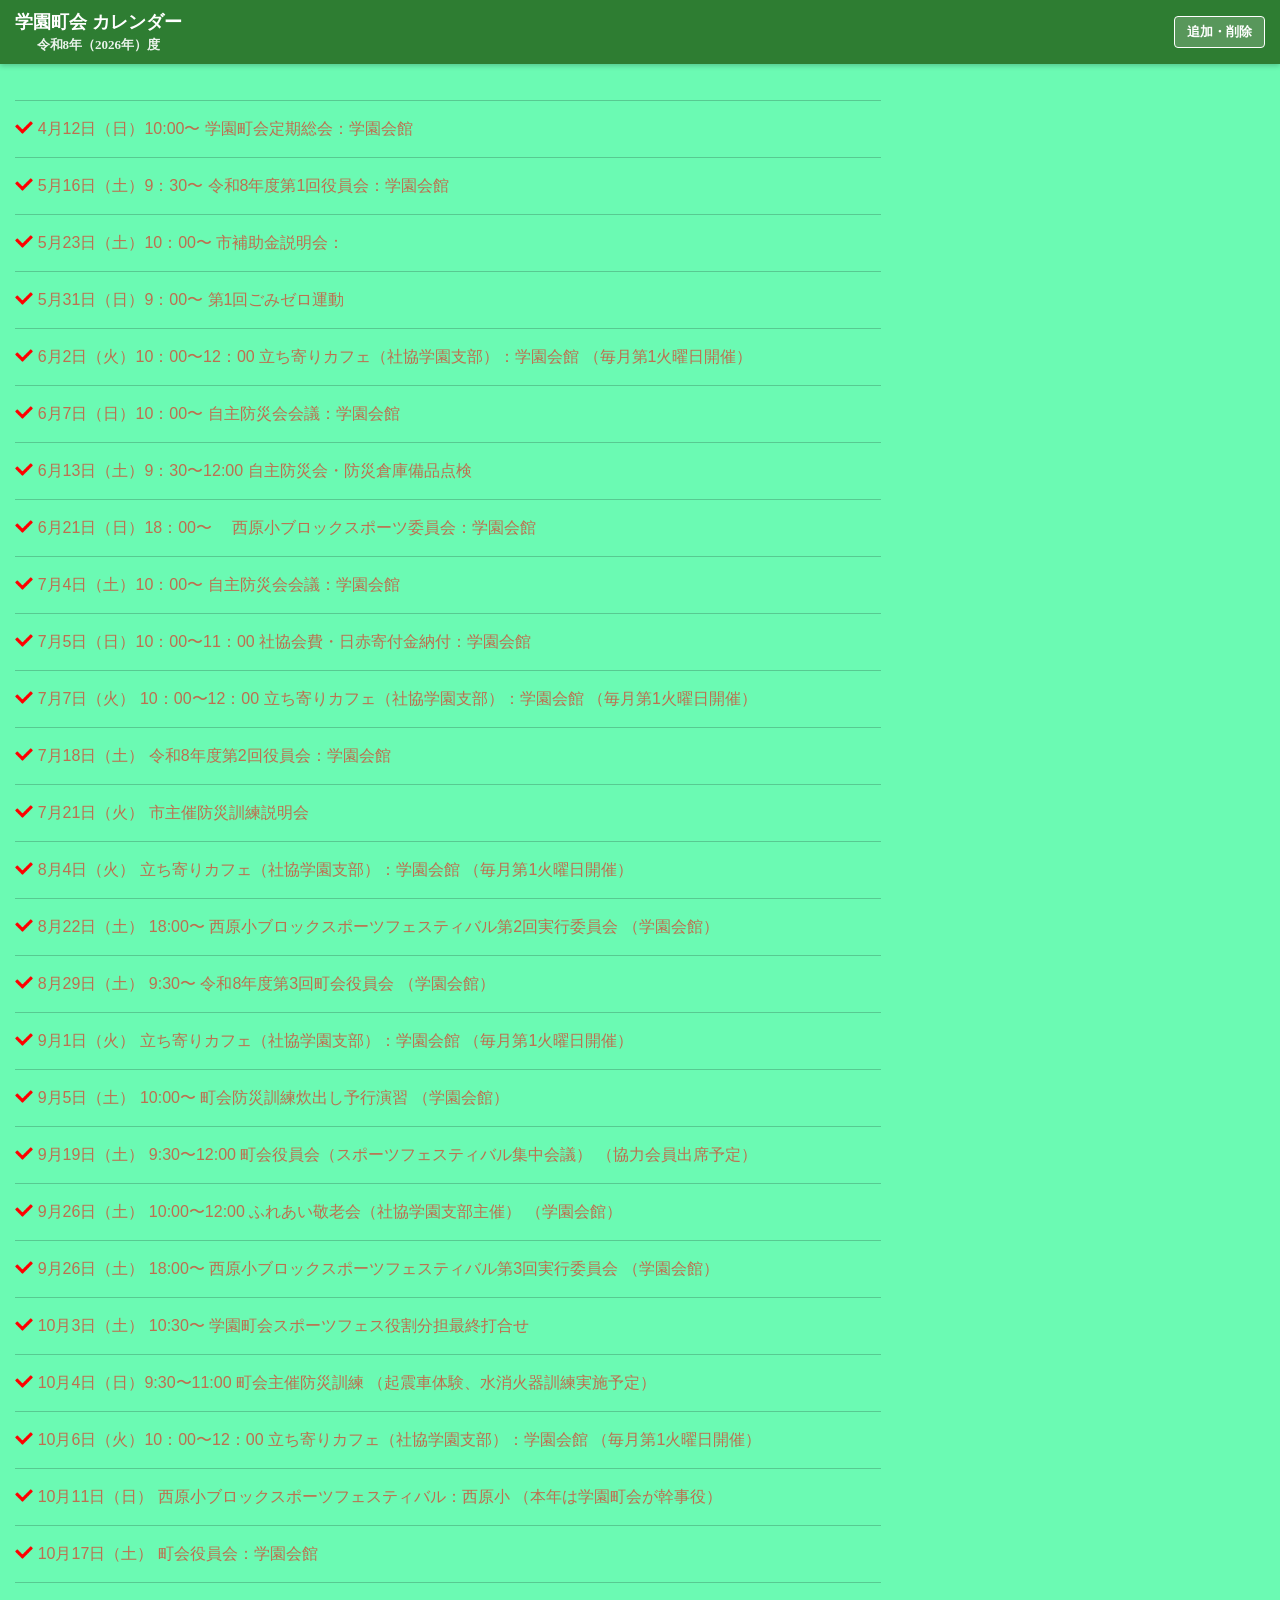
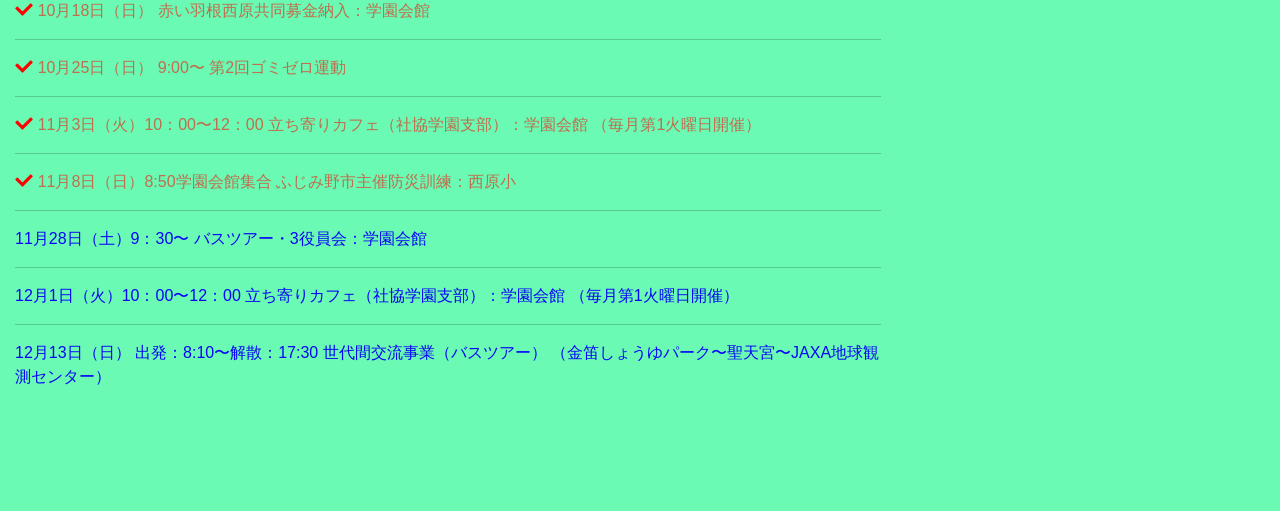
<file: index.html>
<!DOCTYPE html>
<html lang="ja">
<head>
    <meta charset="UTF-8">
    <meta name="viewport" content="width=device-width, initial-scale=1.0">
    <title>学園町会&nbsp;カレンダー</title>
    <link rel="manifest" href="manifest.json">
    <meta name="theme-color" content="#2e7d32">
    <meta name="apple-mobile-web-app-capable" content="yes">
    <link href="style.css" rel="stylesheet" />
    <style>
        /* 💡 上部固定ヘッダーのスタイル */
        header {
            position: fixed;
            top: 0;
            left: 0;
            width: 100%;
            background-color: #2e7d32; /* 🟢 ヘッダーの背景色（お好みの色に変えられます） */
            /* color: white; */
            padding: 10px 15px;
            box-sizing: border-box;
            z-index: 1000; /* 最前面に表示 */
            box-shadow: 0 2px 5px rgba(0,0,0,0.2);
            display: flex;
            justify-content: space-between;
            align-items: center;
        }
        
        .header-title h2 {
            margin: 0;
            font-size: 18px;
            color: white;
        }
        
        .header-title h3 {
            margin: 2px 0 0 0;
            font-size: 13px;
            color: white;
            opacity: 0.9;
        }

        /* 💡 管理画面へのリンクボタンのスタイル */
        .admin-link-btn {
            background-color: rgba(255, 255, 255, 0.2);
            color: white;
            border: 1px solid white;
            padding: 6px 12px;
            border-radius: 4px;
            font-size: 13px;
            font-weight: bold;
            cursor: pointer;
            text-decoration: none;
        }
        .admin-link-btn:active {
            background-color: rgba(255, 255, 255, 0.4);
        }

        /* 💡 メインコンテンツ領域（ヘッダーに被らないように上部余白を空ける） */
        body {
            margin: 0;
            padding-top: 75px; /* ヘッダーの高さ分だけ下にずらす */
            font-family: sans-serif;
        }
        
        #event-list {
            padding: 10px 15px;
        }
    </style>
</head>
<body>

    <header>
        <div class="header-title">
            <h2>学園町会 カレンダー</h2>
            <h3><span id="fiscal-year"></span></h3>
        </div>
        <button id="admin-btn" class="admin-link-btn">追加・削除</button>
    </header>

    <div id="event-list">
    </div>    
    <p>&emsp;</p>
    <p>&emsp;</p>

    <script src="https://code.jquery.com/jquery-3.6.0.min.js"></script>
    <script>
        $(function() {
            
            // 💡 現在の「年度」を自動計算してヘッダーに表示する処理
            const now = new Date();
            let year = now.getFullYear();      // 西暦（例：2026）
            const month = now.getMonth() + 1;  // 月（1〜12）

            // 1月〜3月なら、年度としては「去年の年」になる（例：2027年3月なら2026年度）
            if (month >= 1 && month <= 3) {
                year = year - 1;
            }

            // 西暦から「令和」の数字を計算する（西暦 - 2018 = 令和）
            const reiwa = year - 2018;

            // 画面のヘッダーに自動で書き込む
            $('#fiscal-year').text(`令和${reiwa}年（${year}年）度`);
            
            // ...            
            // 💡 4桁のPINコード（パスワード）の設定
            // ※「1234」の部分を、お好きな4桁の数字に書き換えてください。
            const ADMIN_PIN = "1234"; 

            // 💡 管理者用ボタンが押された時の処理
            $('#admin-btn').on('click', function() {
                const userInput = prompt("パスワード（4桁の数字）を入力してください：");
                
                if (userInput === null) {
                    return; // キャンセルされた場合は何もしない
                }
                
                if (userInput === ADMIN_PIN) {
                    // PINが一致したら管理画面へ移動
                    window.location.href = 'admin.html';
                } else {
                    alert("パスワードが違います。");
                }
            });

            const $container = $('#event-list');
            $container.empty();

            // 同じフォルダにある 'events.json' を読み込む
            $.getJSON('events.json', function(data) {
                $.each(data, function(index, event) {
                    $container.append('<hr>');

                    const dateText    = event.date || '';
                    const titleText   = event.title || '';
                    const remarksText = event.remarks ? '（' + event.remarks + '）' : '';

                    const $p = $('<p>');

                    if (event.isPast) {
                        $p.addClass('past');
                        $p.append('<img src="images/checkmark.svg"> ');
                        $p.append(document.createTextNode(dateText + ' ' + titleText + ' ' + remarksText));
                    } else {
                        $p.addClass('plan');
                        $p.append(document.createTextNode(dateText + ' ' + titleText + ' ' + remarksText));
                    }

                    $container.append($p);
                });

            }).fail(function() {
                $container.html('<p style="color: red;">行事予定の読み込みに失敗しました。</p>');
            });

            // PWA ServiceWorkerの登録
            if ('serviceWorker' in navigator) {
                navigator.serviceWorker.register('sw.js')
                    .then(function() { console.log('PWA ServiceWorker 登録成功！'); })
                    .catch(function(err) { console.error('PWA 登録失敗:', err); });
            }
        });
    </script>
</body>
</html>
</file>
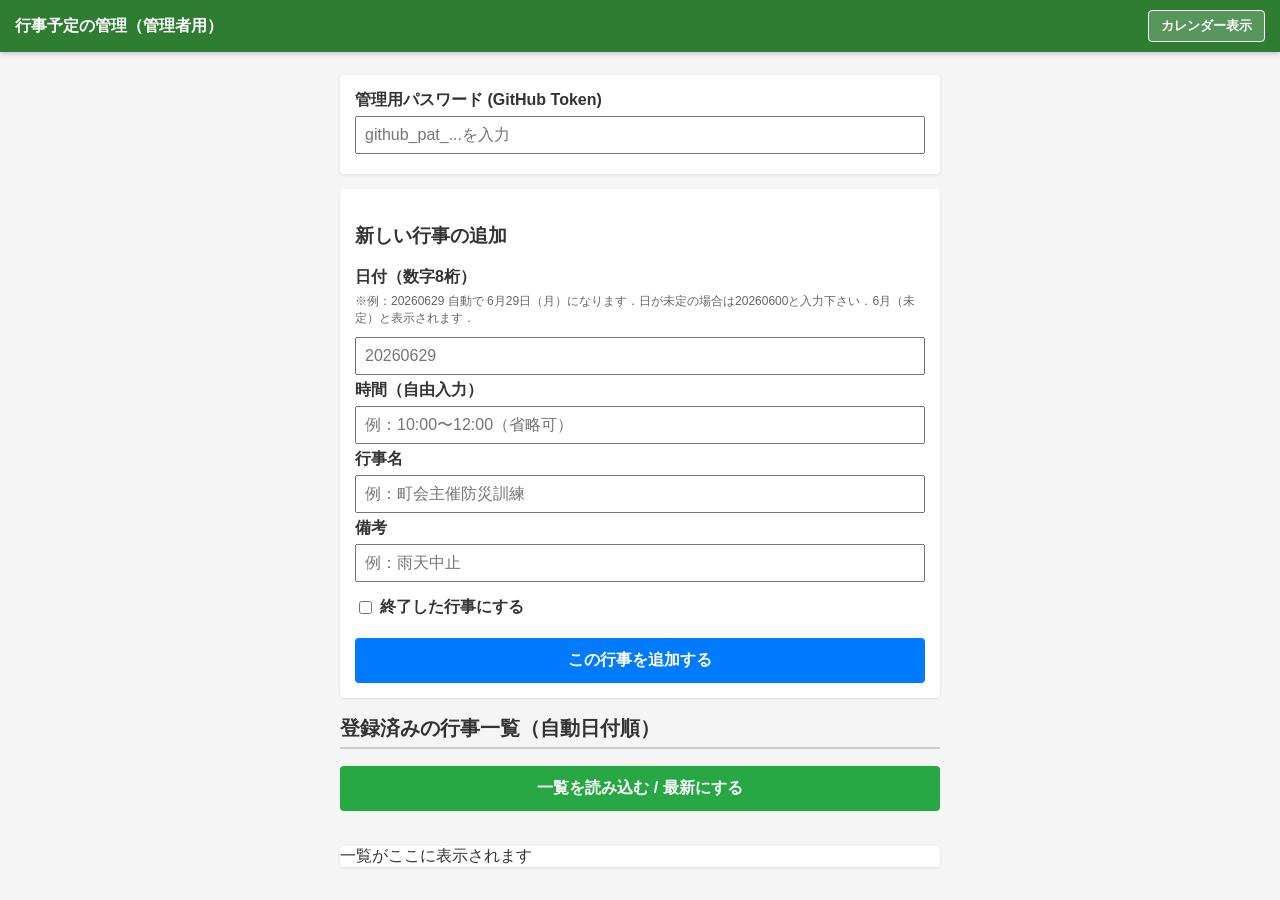
<file: admin.html>
<!DOCTYPE html>
<html lang="ja">
<head>
    <meta charset="UTF-8">
    <meta name="viewport" content="width=device-width, initial-scale=1.0">
    <title>【管理画面】行事予定の管理</title>
    <style>
        header { position: fixed; top: 0; left: 0; width: 100%; background-color: #2e7d32; color: white; padding: 10px 15px; box-sizing: border-box; z-index: 1000; box-shadow: 0 2px 5px rgba(0,0,0,0.2); display: flex; justify-content: space-between; align-items: center; }
        header h1 { margin: 0; font-size: 16px; }
        .back-link-btn { background-color: rgba(255, 255, 255, 0.2); color: white; border: 1px solid white; padding: 6px 12px; border-radius: 4px; font-size: 13px; font-weight: bold; text-decoration: none; display: inline-block; }
        body { font-family: sans-serif; padding: 75px 20px 20px 20px; max-width: 600px; margin: 0 auto; background: #f5f5f5; color: #333; }
        h2 { font-size: 20px; border-bottom: 2px solid #ccc; padding-bottom: 5px; }
        .form-group { margin-bottom: 15px; background: white; padding: 15px; border-radius: 4px; box-shadow: 0 1px 3px rgba(0,0,0,0.1); }
        label { display: block; margin-bottom: 5px; font-weight: bold; }
        input[type="text"], input[type="password"] { width: 100%; padding: 8px; box-sizing: border-box; font-size: 16px; margin-bottom: 5px; }
        .checkbox-label { display: flex; align-items: center; gap: 5px; cursor: pointer; margin-top: 10px; }
        button { width: 100%; padding: 12px; background: #007bff; color: white; border: none; border-radius: 4px; font-size: 16px; font-weight: bold; cursor: pointer; }
        button:disabled { background: #ccc; }
        #status { margin-top: 15px; padding: 10px; border-radius: 4px; display: none; font-weight: bold; }
        .success { background: #d4edda; color: #155724; }
        .error { background: #f8d7da; color: #721c24; }
        .hint { font-size: 12px; color: #666; margin-bottom: 10px; }
        
        /* 💡 変更箇所：一覧全体の見た目をすっきりさせ、タップできることを伝える */
        .event-list { margin-top: 20px; background: white; padding: 0; border-radius: 4px; box-shadow: 0 1px 3px rgba(0,0,0,0.1); overflow: hidden; }
        .event-item { padding: 15px; border-bottom: 1px solid #eee; cursor: pointer; transition: background 0.2s; position: relative; }
        .event-item:last-child { border-bottom: none; }
        .event-item:active { background: #e0e0e0; } /* 💡 タップした瞬間に色が変わるスマホ演出 */
        .event-info { font-size: 14px; padding-right: 20px; }
        .event-remarks { font-size: 12px; color: #666; margin-top: 3px; background: #f9f9f9; padding: 2px 6px; border-radius: 3px; display: inline-block; }
        
        /* 💡 変更箇所：右矢印（＞）を入れて、タップ可能なことを視覚的に伝えるデザイン */
        .event-item::after { content: "＞"; position: absolute; right: 15px; top: 50%; transform: translateY(-50%); color: #bbb; font-size: 12px; }

        .load-btn { background: #28a745; margin-bottom: 15px; }

        /* 💡 変更箇所：スマートなポップアップ（モーダル窓）のスタイル設定 */
        .modal-overlay { position: fixed; top: 0; left: 0; width: 100%; height: 100%; background: rgba(0,0,0,0.5); z-index: 2000; display: flex; justify-content: center; align-items: center; opacity: 0; pointer-events: none; transition: opacity 0.2s; }
        .modal-overlay.show { opacity: 1; pointer-events: auto; }
        .modal-window { background: white; width: 85%; max-width: 340px; border-radius: 8px; overflow: hidden; box-shadow: 0 4px 15px rgba(0,0,0,0.3); transform: scale(0.9); transition: transform 0.2s; }
        .modal-overlay.show .modal-window { transform: scale(1); }
        .modal-header { padding: 15px; font-weight: bold; background: #f5f5f5; border-bottom: 1px solid #eee; text-align: center; font-size: 14px; color: #555; }
        .modal-btn { width: 100%; padding: 15px; background: white; color: #007bff; border: none; border-bottom: 1px solid #eee; font-size: 16px; font-weight: bold; cursor: pointer; border-radius: 0; }
        .modal-btn:active { background: #f0f0f0; }
        .modal-btn.danger { color: #dc3545; } /* 削除ボタンは赤文字 */
        .modal-btn.cancel { color: #666; border-bottom: none; font-weight: normal; } /* キャンセルはグレー */
    </style>
</head>
<body>

    <header>
        <h1>行事予定の管理（管理者用）</h1>
        <a href="index.html" class="back-link-btn">カレンダー表示</a>
    </header>

    <div class="form-group">
        <label for="github-token">管理用パスワード (GitHub Token)</label>
        <input type="password" id="github-token" placeholder="github_pat_...を入力">
    </div>

    <div class="form-group">
        <h3>新しい行事の追加</h3>
        
        <input type="hidden" id="edit-index" value="">
        
        <label for="event-date-8">日付（数字8桁）</label>
        <div class="hint">※例：20260629 自動で 6月29日（月）になります．日が未定の場合は20260600と入力下さい．6月（未定）と表示されます．</div>
        <input type="text" id="event-date-8" inputmode="numeric" pattern="\d{8}" placeholder="20260629">
        
        <label for="event-time">時間（自由入力）</label>
        <input type="text" id="event-time" placeholder="例：10:00〜12:00（省略可）">
        
        <label for="event-title">行事名</label>
        <input type="text" id="event-title" placeholder="例：町会主催防災訓練">

        <label for="event-remarks">備考</label>
        <input type="text" id="event-remarks" placeholder="例：雨天中止">

        <label class="checkbox-label">
            <input type="checkbox" id="event-past"> 終了した行事にする
        </label>
        <button id="save-btn" style="margin-top:15px;">この行事を追加する</button>
    </div>

    <div id="status"></div>

    <h2>登録済みの行事一覧（自動日付順）</h2>
    <button id="load-btn" class="load-btn">一覧を読み込む / 最新にする</button>
    <div id="event-list-container" class="event-list">一覧がここに表示されます</div>

    <div id="action-modal" class="modal-overlay">
        <div class="modal-window">
            <div id="modal-title" class="modal-header">行事に対する操作</div>
            <button id="modal-edit-btn" class="modal-btn">✏️ 編集する</button>
            <button id="modal-delete-btn" class="modal-btn danger">🗑️ 削除する</button>
            <button id="modal-cancel-btn" class="modal-btn cancel">キャンセル</button>
        </div>
    </div>

    <script src="https://code.jquery.com/jquery-3.6.0.min.js"></script>

    <script>
        const REPO_OWNER   = 'town-gakuenmae';
        const REPO_NAME    = 'Town';
        const FILE_PATH    = 'events.json';

        let globalEventList = [];
        let currentSha = '';
        
        // 💡 変更箇所：今どの行事を選んでポップアップを開いているかを一時保存する変数
        let selectedIndex = null; 

        $(function() {
            if (localStorage.getItem('saved_token')) {
                $('#github-token').val(localStorage.getItem('saved_token'));
                loadEvents();
            }

            $('#load-btn').on('click', function() { loadEvents(); });

            $('#save-btn').on('click', async function() {
                const date8 = $('#event-date-8').val().trim();
                const timeStr = escapeHtml($('#event-time').val().trim());
                const title = escapeHtml($('#event-title').val().trim());
                const remarks = escapeHtml($('#event-remarks').val().trim());
                const isPast = $('#event-past').prop('checked');
                const editIndex = $('#edit-index').val();

                if (!date8 || !title) {
                    showStatus('日付と行事名を入力してください。', 'error');
                    return;
                }

                const dateRegex = /^\d{8}$/;
                if (!dateRegex.test(date8)) {
                    showStatus('エラー：日付は「20260629」のように半角数字8桁で入力してください。', 'error');
                    return;
                }

                const formattedDate = convertToJapaneseDate(date8, timeStr);
                if (!formattedDate) {
                    showStatus('エラー：存在しない日付です。正しいカレンダーの日付を入れてください。', 'error');
                    return;
                }

                const eventData = { dateId: date8, date: formattedDate, title: title, remarks: remarks, isPast: isPast };

                let commitMessage = '';
                if (editIndex !== "") {
                    globalEventList[parseInt(editIndex, 10)] = eventData;
                    commitMessage = '行事予定を修正・更新';
                } else {
                    globalEventList.push(eventData);
                    commitMessage = '行事予定を追加（年跨ぎ自動ソート・曜日自動計算）';
                }
                
                sortEvents();
                await updateGitHub(commitMessage);
                
                $('#event-date-8').val('');
                $('#event-time').val('');
                $('#event-title').val('');
                $('#event-remarks').val('');
                $('#event-past').prop('checked', false);
                $('#edit-index').val('');
                $('#save-btn').text('この行事を追加する');
            });

            // 💡 変更箇所：1行タップされたらポップアップを開く処理
            $('#event-list-container').on('click', '.event-item', function() {
                selectedIndex = $(this).data('index'); // 選ばれた行の番号を記憶
                const ev = globalEventList[selectedIndex];
                
                // ポップアップのヘッダータイトルに、選んだ行事名を表示して親切にする
                $('#modal-title').text(`「${ev.title}」に対する操作`);
                
                // ポップアップを画面に表示
                $('#action-modal').addClass('show');
            });

            // 💡 変更箇所：ポップアップ内の「編集」が押されたときの処理
            $('#modal-edit-btn').on('click', function() {
                closeModal();
                const ev = globalEventList[selectedIndex];

                $('#event-date-8').val(ev.dateId || '');
                $('#event-title').val(ev.title);
                $('#event-remarks').val(ev.remarks || '');
                
                let extractedTime = '';
                if (ev.date.includes('） ')) {
                    extractedTime = ev.date.split('） ')[1];
                }
                $('#event-time').val(extractedTime);
                $('#event-past').prop('checked', ev.isPast || false);

                $('#edit-index').val(selectedIndex);
                $('#save-btn').text('変更を保存（更新）する');

                window.scrollTo({ top: 0, behavior: 'smooth' });
            });

            // 💡 変更箇所：ポップアップ内の「削除」が押されたときの処理
            $('#modal-delete-btn').on('click', async function() {
                closeModal();
                if (!confirm('この行事を本当に削除しますか？')) return;
                globalEventList.splice(selectedIndex, 1);
                await updateGitHub('行事予定を削除');
            });

            // 💡 変更箇所：キャンセルボタン、または背景タップでポップアップを閉じる処理
            $('#modal-cancel-btn, #action-modal').on('click', function(e) {
                // ポップアップの窓自体（白い部分）のタップ時は閉じないようにガード
                if (e.target !== this && e.target.id !== 'modal-cancel-btn') return;
                closeModal();
            });

            function closeModal() {
                $('#action-modal').removeClass('show');
            }

            function sortEvents() {
                globalEventList.sort((a, b) => {
                    const idA = a.dateId || a.date.substring(0, 5);
                    const idB = b.dateId || b.date.substring(0, 5);
                    if (idA < idB) return -1;
                    if (idA > idB) return 1;
                    return 0;
                });
            }

            function convertToJapaneseDate(dateStr, timeStr) {
                const y = parseInt(dateStr.substring(0, 4), 10);
                const m = parseInt(dateStr.substring(4, 6), 10) - 1;
                const dStr = dateStr.substring(6, 8);
                
                if (dStr === "00") {
                    if (m < 0 || m > 11) return null;
                    const monthText = `${m + 1}月（未定）`;
                    return timeStr ? `${monthText} ${timeStr}` : monthText;
                }

                const d = parseInt(dStr, 10);
                const dateObj = new Date(y, m, d);
                if (dateObj.getFullYear() !== y || dateObj.getMonth() !== m || dateObj.getDate() !== d) {
                    return null;
                }

                const dayOfWeek = ['日', '月', '火', '水', '木', '金', '土'][dateObj.getDay()];
                const monthAndDay = `${m + 1}月${d}日（${dayOfWeek}）`;
                return timeStr ? `${monthAndDay} ${timeStr}` : monthAndDay;
            }

            async function loadEvents() {
                const token = $('#github-token').val().trim();
                if (!token) {
                    showStatus('一覧を読み込むにはパスワードを入力してください。', 'error');
                    return;
                }
                localStorage.setItem('saved_token', token);
                $('#event-list-container').text('読み込み中...');

                try {
                    const url = `https://api.github.com/repos/${REPO_OWNER}/${REPO_NAME}/contents/${FILE_PATH}?t=${new Date().getTime()}`;
                    const res = await $.ajax({
                        url: url,
                        method: 'GET',
                        headers: { 'Authorization': `token ${token}` }
                    });

                    currentSha = res.sha;
                    const currentJson = decodeURIComponent(escape(atob(res.content)));
                    globalEventList = JSON.parse(currentJson);

                    sortEvents();
                    renderList();
                    showStatus('最新のデータを読み込みました。', 'success');
                } catch (error) {
                    console.error(error);
                    $('#event-list-container').text('読み込み失敗。パスワードを確認してください。');
                }
            }

            // 💡 変更箇所：ボタンのHTMLを完全に排除し、行ごとdata-indexを持たせるスッキリ構造に変更
            function renderList() {
                const container = $('#event-list-container');
                container.empty();

                if (globalEventList.length === 0) {
                    container.text('登録されている行事はありません。');
                    return;
                }

                globalEventList.forEach((event, index) => {
                    const pastText = event.isPast ? ' <span style="color:red;">[終了]</span>' : '';
                    const remarksHtml = event.remarks ? `<br><span class="event-remarks">備考: ${event.remarks}</span>` : '';
                    
                    container.append(`
                        <div class="event-item" data-index="${index}">
                            <div class="event-info">
                                <strong>${event.date}</strong><br>
                                ${event.title}${pastText}
                                ${remarksHtml}
                            </div>
                        </div>
                    `);
                });
            }

            async function updateGitHub(commitMessage) {
                const token = $('#github-token').val().trim();
                $('button').prop('disabled', true);
                showStatus('GitHubのデータを更新中...', '');

                try {
                    const url = `https://api.github.com/repos/${REPO_OWNER}/${REPO_NAME}/contents/${FILE_PATH}`;
                    const newJsonStr = JSON.stringify(globalEventList, null, 2);
                    const b64Content = btoa(unescape(encodeURIComponent(newJsonStr)));

                    const putRes = await $.ajax({
                        url: url,
                        method: 'PUT',
                        headers: { 'Authorization': `token ${token}`, 'Content-Type': 'application/json' },
                        data: JSON.stringify({ message: commitMessage + '（管理画面より）', content: b64Content, sha: currentSha })
                    });

                    currentSha = putRes.content.sha;
                    renderList();
                    showStatus('GitHubの更新が完了しました！', 'success');
                } catch (error) {
                    console.error(error);
                    showStatus('保存に失敗しました。', 'error');
                } finally {
                    $('button').prop('disabled', false);
                }
            }

            // （showStatusとescapeHtmlはそのまま）
            function showStatus(msg, type) {
                if(type === '') {
                    $('#status').text(msg).removeClass().css('background','#eee').css('color','#333').fadeIn();
                } else {
                    $('#status').text(msg).removeClass().addClass(type).fadeIn();
                }
            }
            function escapeHtml(str) {
                if (!str) return '';
                return str.replace(/&/g, '&amp;').replace(/</g, '&lt;').replace(/>/g, '&gt;').replace(/"/g, '&quot;').replace(/'/g, '&#39;');
            }
        });
    </script>
</body>
</html>
</file>
<file: style.css>
/* CSSのリセット */

body {
  margin: 0;
}

/* デフォルト（スマホ）: 画面いっぱいに表示して左右に少しだけ余白をとる */
body {
  width: 100%;
  padding: 0 15px; 
  margin: 0;
}

/* 画面幅が 800px 以上になったら、MDNのような中央寄せにする */
@media (min-width: 800px) {
  body {
    width: 70%;
    margin: 0 auto;
    padding: 0; /* スマホ用の余白をリセット */
  }
}

/* box-sizing：パディングやボーダーの幅が、要素の全体の横幅（width）に含まれるように設定します。これを行うだけで、スマホ画面での「横スクロール（意図しないはみ出し）」の発生を劇的に減らせます。 */ 

*, *::before, *::after {
  box-sizing: border-box;
}

html {
  font-size: 10px;
  background-color: rgba(5, 247, 126, 0.589);
}

header {
  position: fixed; /* 画面に固定する */
  top: 0;          /* 画面の一番上に配置 */
  left: 0;         /* 画面の左端に配置 */
  width: 100%;     /* 横幅を画面いっぱいに広げる */
  z-index: 9999;   /* 他のコンテンツより手前に表示する */
  background-color:rgba(247, 5, 207, 0.589)
}

main {
  /* ヘッダーの高さが例えば 60px の場合 */
  padding-top: 60px; 
}

h1 {
  font-size: 4rem;
  text-align: center;
  text-shadow: 2px 2px 10px black;
}

h2 {
  font-size: 3rem;
  text-align: center;
}

h3 {
  font-size: 2rem;
  text-align: center;
}

p,
li {
  font-size: 1.6rem;
  line-height: 1.5;
}

h1,
h2,
h3 {
  font-family: "Yu Mincho", cursive;
  color: #2a2a2a;
}

p,
li {
  font-family: "Yu Gothic Medium", sans-serif;
  color: #2a2a2a;
}

.past{
    color: #ff02028f;
}

.plan{
    color: #0905f7;
}

hr {
  border: none;          /* ブラウザの初期線を消す */
  height: 1px;           /* 線の太さ */
  background-color: #02020231; /* 線の色 */
  margin: 15px 0;        /* 上下の余白 */
}

.edit-button {
  display: block; margin-left: auto;
  width: 120px; height: 50px;
  text-align: center;
  padding: 11px 10px;
  background-color: #00d9ff;
  color: #020000;
  text-decoration: none;
  border-radius: 5px;
  font-size: 16px; /* ここで文字の大きさを変更します */
}
</file>
